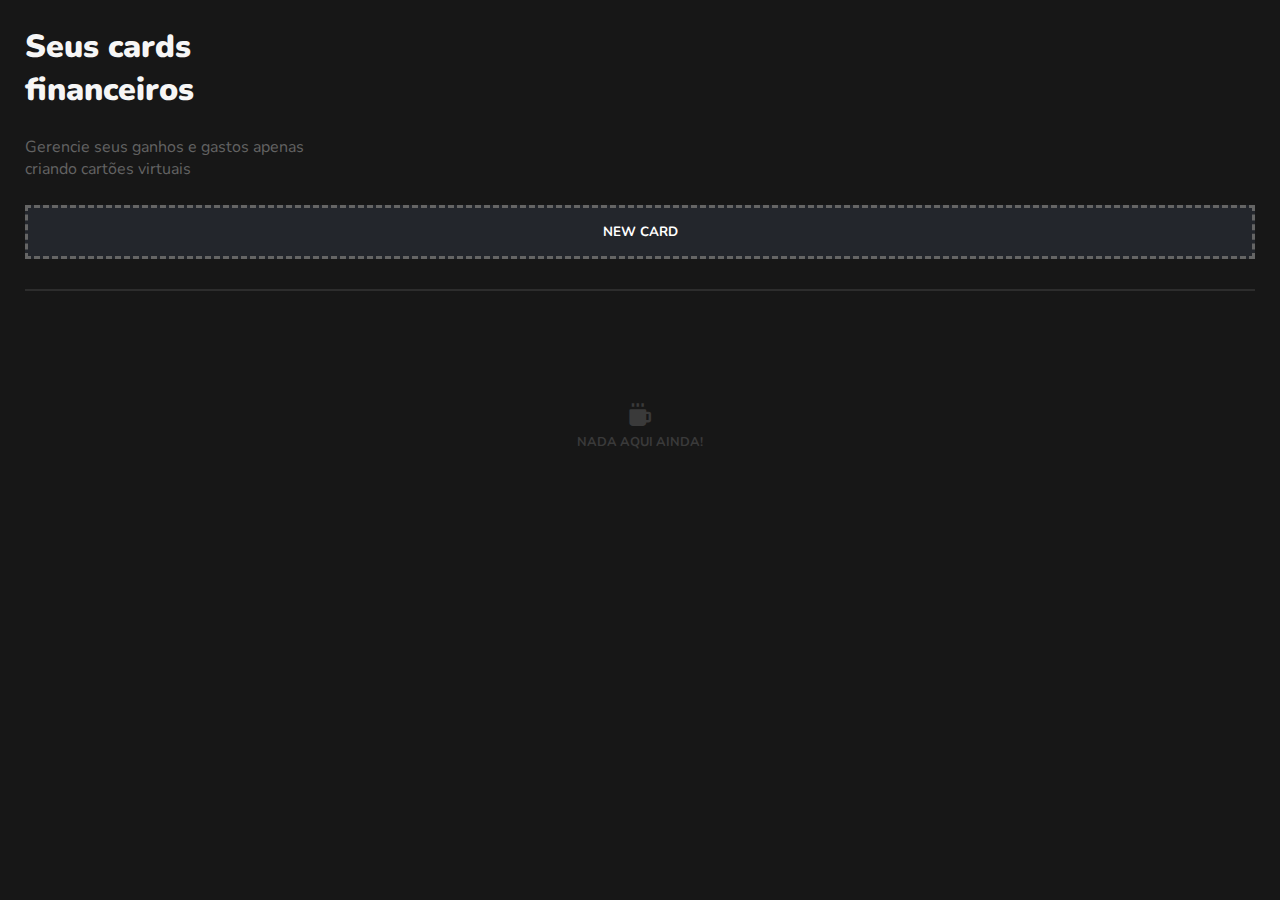
<file: index.html>
<!DOCTYPE html>
<html lang="en">
<head>
    <meta charset="UTF-8">
    <meta http-equiv="X-UA-Compatible" content="IE=edge">
    <meta name="viewport" content="width=device-width, initial-scale=1.0">

    <meta name="theme-color" content="#171717">

    <link href='https://unpkg.com/boxicons@2.1.2/css/boxicons.min.css' rel='stylesheet'>
    <link rel="preconnect" href="https://fonts.googleapis.com">
    <link rel="preconnect" href="https://fonts.gstatic.com" crossorigin>
    <link href="https://fonts.googleapis.com/css2?family=Nunito:wght@200;300;400;500;600;700;800;900&display=swap" rel="stylesheet">
    <link rel="stylesheet" href="./assets/CSS/all.css">
    <title>Wallet finance</title>
</head>
<body>

    <section class="modal-home disabled-modal">
        <div class="modal-container">
            <div class="md-p">
                <p>Qual o nome do seu novo card?</p>
            </div>
            <form action="">
                <div class="md-input">
                    <input type="text">
                </div>
                <div class="md-buttons">
                   <button class="btn1">Cancelar</button>
                   <button class="btn2"><i class='bx bx-right-arrow-alt'></i></button>
                </div>
            </form>
        </div>
    </section>

    <header>
        <div class="cx-title-header">
            <h1>Seus cards financeiros</h1>
        </div>
        <div class="cx-p-header">
            <p>
                Gerencie seus ganhos e gastos 
                apenas criando cartões virtuais
            </p>
        </div>
        <div class="cx-btn-header">
            <button id="newCard">NEW CARD</button>
        </div>
    </header>

    <main>
        <div class="cx-cads">

            <!-- <div class="card">

                <div class="texts-card">
                    <div class="header-card">
                        <h5>CARD NAME</h5>
                        <p>Janeiro</p>
                    </div>
    
                    <div>
                        <h5>CARD ID</h5>
                        <p>c25688ecc77d8141b2f85320809e2a35</p>
                    </div>
                </div>

                <div class="cx-arrow">
                    <i class='bx bx-chevron-right'></i>
                </div>

            </div> -->

            <div class="empty">
                <div><i class='bx bxs-coffee' ></i></div>
                <div>NADA AQUI AINDA!</div>
            </div>
        </div>
    </main>
   
   <script src="./assets/JS/md5.min.js"></script>
   <script src="./assets/JS/modalHome.js"></script>
</body>
</html>
</file>
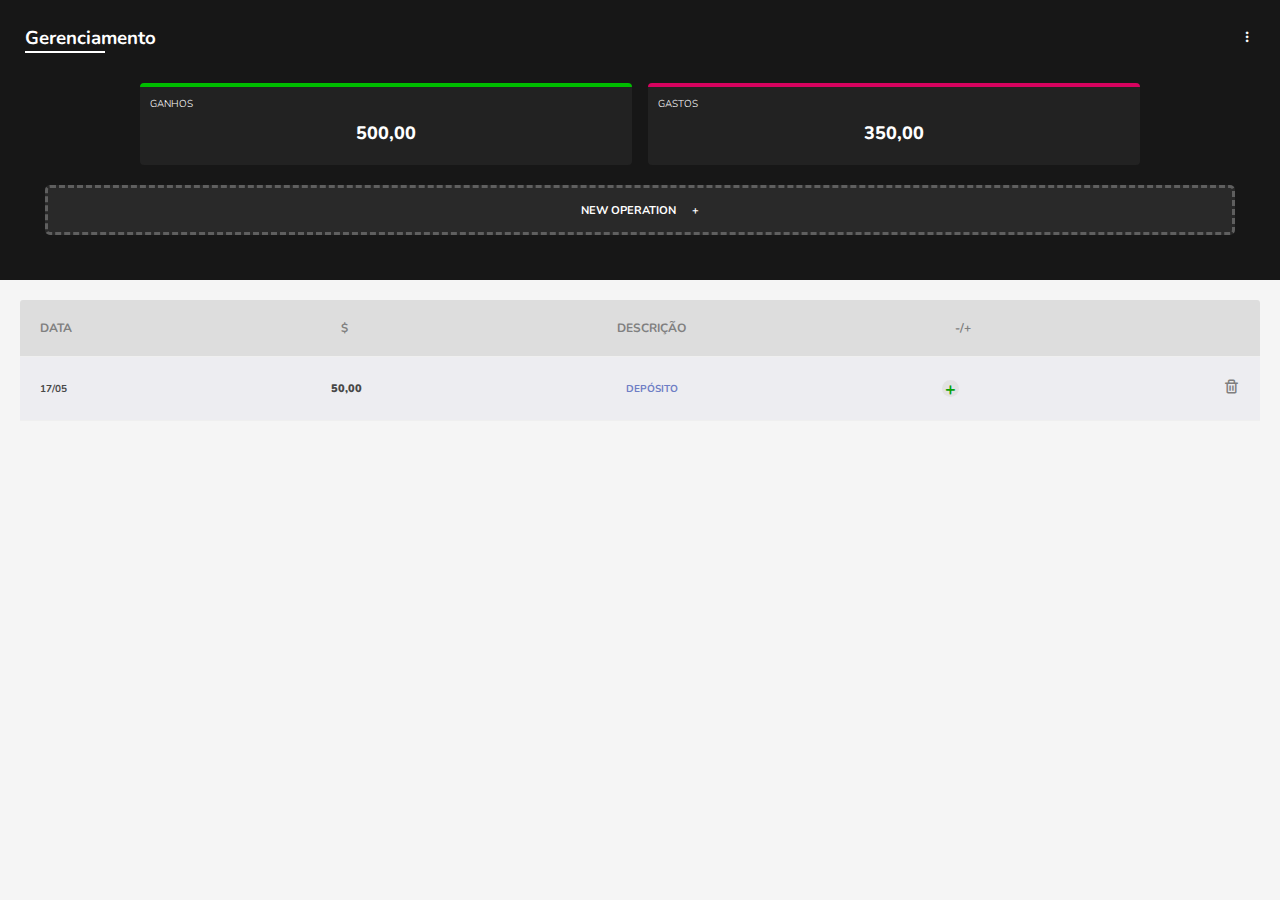
<file: pages/finance.html>
<!DOCTYPE html>
<html lang="en">
<head>
    <meta charset="UTF-8">
    <meta http-equiv="X-UA-Compatible" content="IE=edge">
    <meta name="viewport" content="width=device-width, initial-scale=1.0">

    <meta name="theme-color" content="#171717">

    <link href='https://unpkg.com/boxicons@2.1.2/css/boxicons.min.css' rel='stylesheet'>
    <link rel="preconnect" href="https://fonts.googleapis.com">
    <link rel="preconnect" href="https://fonts.gstatic.com" crossorigin>
    <link href="https://fonts.googleapis.com/css2?family=Nunito:wght@200;300;400;500;600;700;800;900&display=swap" rel="stylesheet">
    <link rel="stylesheet" href="../assets/CSS/all.css">
    <title>Wallet finance</title>
</head>
</head>
<body class="body-finance">

    <section class="modal-operation disabled-modal">
        <div class="contentsModal">
            <div>
                <div class="ctn-headerModal"><h2>Nova Operação</h2><i class='bx bx-x newOperation'></i></div>
                <div class="ctn-p-modal"><p>Defina se sua nova operação de positiva ou negativa.</p></div>

                <div class="container-checkbox">
                    <div class="check-1">
                        <input class="ipt-checkbox" type="radio" name="check" id="negative">
                        <label for="negative">
                            <i class='bx bxs-check-circle'></i>
                        </label>
                    </div>

                    <div class="check-2">
                        <input class="ipt-checkbox" type="radio" name="check" id="positive">
                        <label for="positive">
                            <i class='bx bxs-check-circle'></i>
                        </label>
                    </div>
                </div>

                <div class="container-inputs">
                    <div class="cx-inputs-md">
                        <label for="">VALOR DA OPERAÇÃO</label>
                        <input type="number">
                    </div>
                    <div class="cx-inputs-md">
                        <label for="">DESCRIÇÃO</label>
                        <input type="text">
                    </div>

                    <div class="cx-inputs-md submit">
                        <input type="submit" value="CRIAR">
                    </div>
                </div>
            </div>
        </div>
    </section>

    <header class="header-finance">
        <nav>
            <div>
                <h3>Gerenciamento</h3>
            </div>
            <div>
                <i class='bx bx-dots-vertical-rounded'></i>
            </div>

           
        </nav>

        <div class="container-cards">
            <div class="card-values">
                <div><h4>GANHOS</h4></div>
                <div class="container-h2"><h2>500,00</h2></div>
            </div>

            <div class="card-values card-g">
                <div><h4>GASTOS</h4></div>
                <div class="container-h2"><h2>350,00</h2></div>
            </div>
        </div>

        <div class="ctn-btnNewOperation">
            <button class="newOperation">
                <span>NEW OPERATION</span> <span class="icon-m">+</span>
            </button>
        </div>
    </header>

    <main class="main-list">
        <div class="listCards">
            <div class="headerList">
                <div>DATA</div>
                <div>$</div>
                <div>DESCRIÇÃO</div>
                <div>-/+</div>
                <div></div>
            </div>

            <div class="ctn-cards">
                <!-- Card para rederização -->
                <div class="cx-card">
                    <div class="date-card">17/05</div>
                    <div class="current-card">50,00</div>
                    <div class="description-card">DEPÓSITO</div>
                    <div class="stateTarget">
                        <div class="ctn-state positive">+</div>
                    </div>
                    <div class="icon-card"><i class='bx bx-trash' ></i></div>
                </div>
                
            </div>
            
        </div>
    </main>

    <script src="../assets/JS/modalFinance.js"></script>
</body>
</html>
</file>
<file: assets/CSS/all.css>
@import "reset.css";
@import "header.css";
@import "cards.css";
@import "modalHome.css";
@import "headerFinance.css";
@import "cardValues.css";
@import "listCards.css";
@import "modalOperation.css";
</file>
